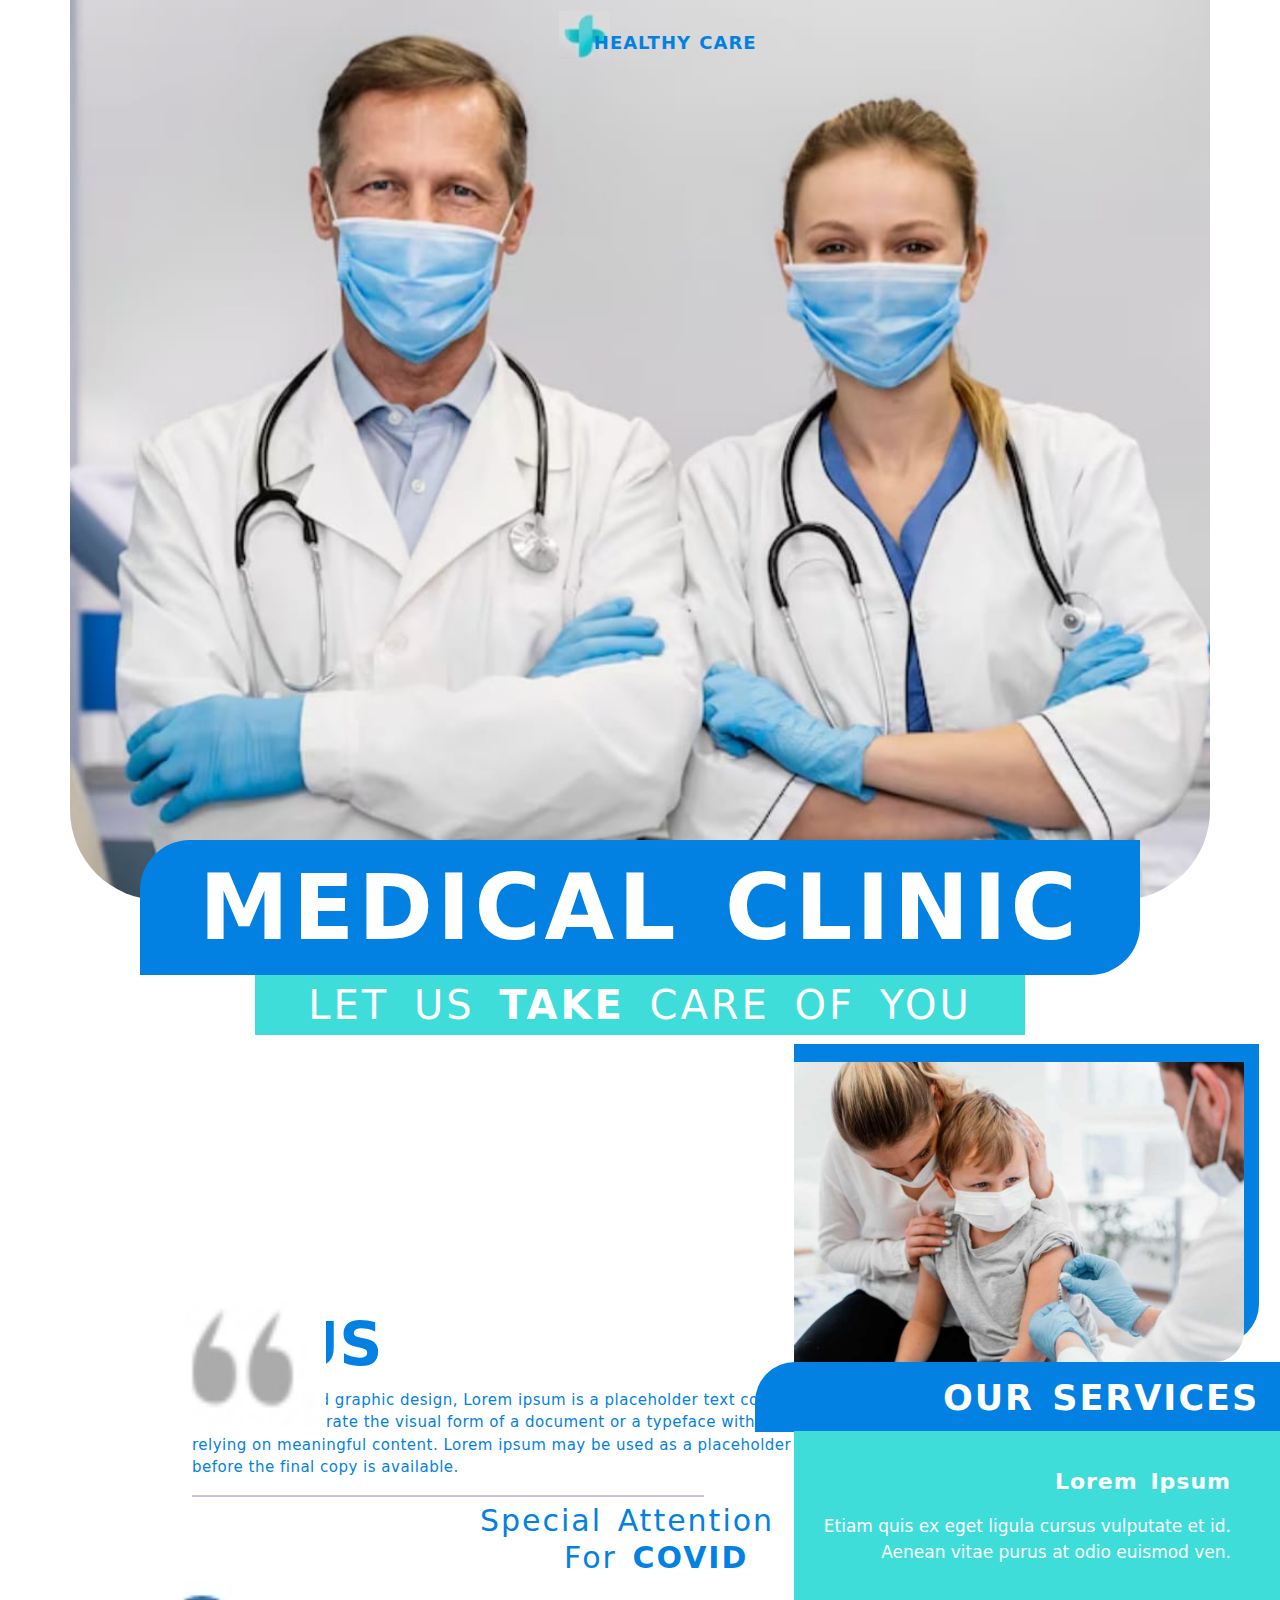
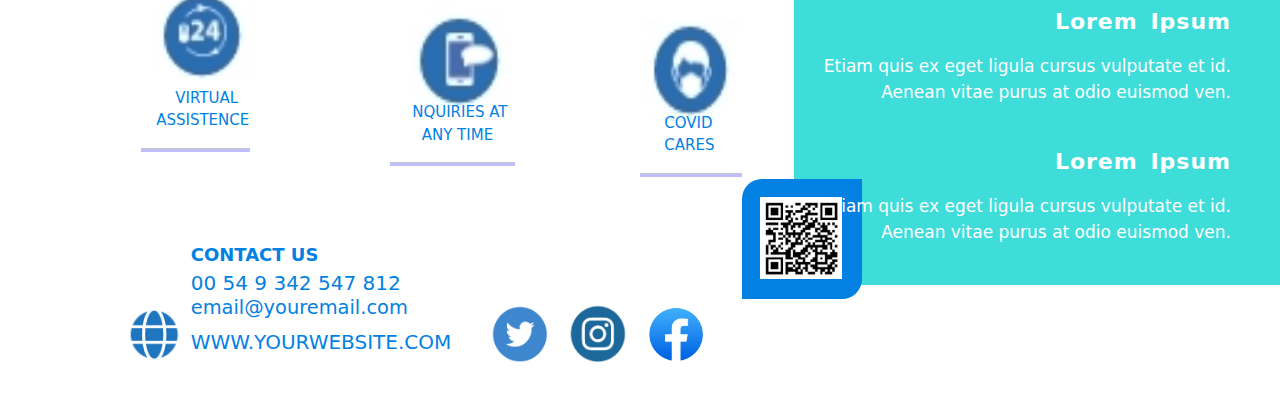
<file: index.html>
<html>

<head>
    <link href="https://cdn.jsdelivr.net/npm/bootstrap@5.3.3/dist/css/bootstrap.min.css" rel="stylesheet"
        integrity="sha384-QWTKZyjpPEjISv5WaRU9OFeRpok6YctnYmDr5pNlyT2bRjXh0JMhjY6hW+ALEwIH" crossorigin="anonymous">
    <link rel="stylesheet" href="Layout1.css">
</head>

<body>
    <div>
        <div class="container picture">
            <center>
                <div class="title">
                    <img src="L1.jpeg" alt="">
                    <div class="health">
                        <b>
                            <p class="care"><b>HEALTHY CARE</b></p>
                        </b>
                    </div>
                </div>
            </center>
        </div>
        <div>
            <center>
                <div class="container med">
                    <p class="text1"><b>MEDICAL CLINIC</b></p>
                </div>
                <div class="container take">
                    <p class="text2">LET US <b>TAKE</b> CARE OF YOU</p>
                </div>
            </center>
        </div>
        <div class="side">
            <div class="blue">
            </div>
            <div class="img">
            </div>
            <div class="our">
                <p class="ser">OUR SERVICES</p>
            </div>
            <div class="part2">
                <p class="head" style="padding-top: 7%;"><b>Lorem Ipsum</b></p>
                <p class="text3">Etiam quis ex eget ligula cursus
                    vulputate et id.<br>Aenean vitae purus at odio euismod ven.</p><br>
                <p class="head"><b>Lorem Ipsum</b></p>
                <p class="text3">Etiam quis ex eget ligula cursus
                    vulputate et id.<br>Aenean vitae purus at odio euismod ven.</p><br>
                <p class="head"><b>Lorem Ipsum</b></p>
                <p class="text3">Etiam quis ex eget ligula cursus
                    vulputate et id.<br>Aenean vitae purus at odio euismod ven.</p><br>
            </div>
            <div class="scan">
                <div>
                    <img src="scaner.jpeg" alt="" class="qr">
                </div>
            </div>
        </div>
        <div class="left">
            <div class="text4">
                <p class="about">
                    ABOUT
                </p>
                <p class="us">
                    <b>US</b>
                </p>
            </div>
            <div class="pre">
                In publishing and graphic design, Lorem ipsum is a placeholder text commonly<br>
                used to demonstrate the visual form of a document or a typeface without<br>
                relying on meaningful content. Lorem ipsum may be used as a placeholder<br>
                before the final copy is available.
            </div>
        </div>
        <hr size="4%" color="blue" style="margin-right: 45%; margin-left: 15%;">
        </hr>
        <div class="text5">
            <div class="special">
                Special Attention
            </div>
            <div class="covid">
                For <b style="font-weight:800;">COVID</b>
            </div>
        </div>
        <div>
            <img src="24hr.jpeg" alt="" class="hours">
            <p class="virtual"> &nbsp; &nbsp; VIRTUAL<br>ASSISTENCE</p>
            <hr size="6%" color="blue" style="margin-right: 80.5%; margin-left: 11%;">
            </hr>
            <img src="mobile.jpeg" alt="" class="mobile">
            <p class="at">NQUIRIES AT<br> &nbsp; ANY TIME</p>
            <hr size="6%" color="blue" style="margin-right: 59.8%; margin-left: 30.5%;">
            </hr>
            <img src="mask.jpeg" alt="" class="mask">
            <p class="cc">COVID<br>CARES</p>
            <hr size="6%" color="blue" style="margin-right: 42%; margin-left: 50%;">
            </hr>
        </div>
        <div class="text6">
            <div class="contact">
                <b>CONTACT US</b>
            </div>
            <p class="num">00 54 9 342 547 812</p>
            <p class="mail">email@youremail.com</p>
            <p class="id">WWW.YOURWEBSITE.COM</p>
            <img src="browser.png" alt="" class="browser">
            <img src="twitter.png" alt="" class="twitter">
            <img src="instra.png" alt="" class="instra">
            <img src="facebook.png" alt="" class="facebook">
        </div>
        <div class="coma">
            <img src="coma.jpeg" alt="" style="width: 160px; height: 160px;">
        </div>
    </div>
</body>

</html>
</file>
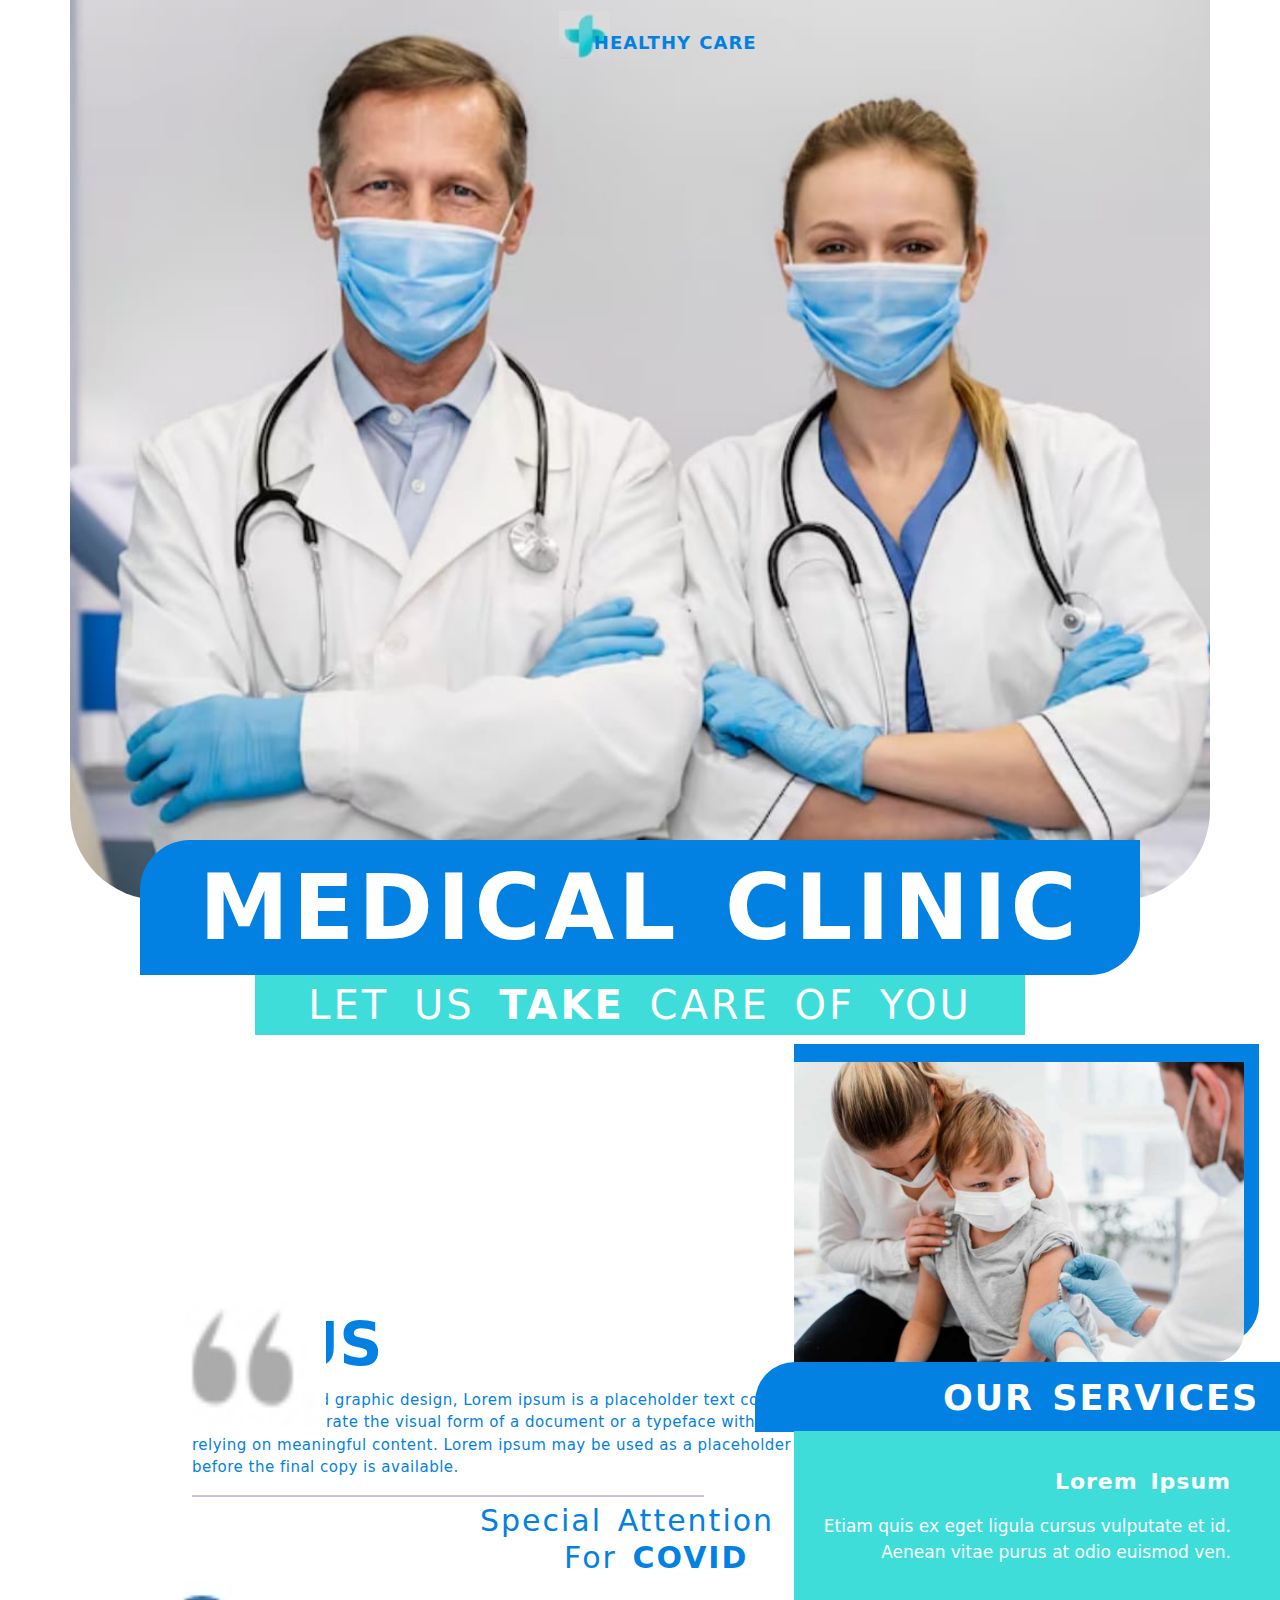
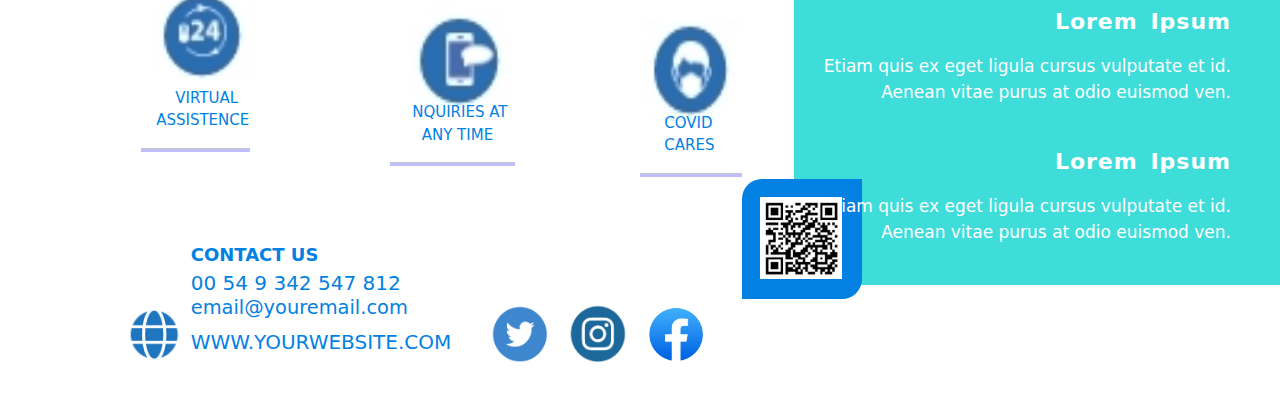
<file: Layout1.html>
<html>

<head>
    <link href="https://cdn.jsdelivr.net/npm/bootstrap@5.3.3/dist/css/bootstrap.min.css" rel="stylesheet"
        integrity="sha384-QWTKZyjpPEjISv5WaRU9OFeRpok6YctnYmDr5pNlyT2bRjXh0JMhjY6hW+ALEwIH" crossorigin="anonymous">
    <link rel="stylesheet" href="Layput1.css">
</head>

<body>
    <div>
        <div class="container picture">
            <center>
                <div class="title">
                    <img src="L1.jpeg" alt="">
                    <div class="health">
                        <b>
                            <p class="care"><b>HEALTHY CARE</b></p>
                        </b>
                    </div>
                </div>
            </center>
        </div>
        <div>
            <center>
                <div class="container med">
                    <p class="text1"><b>MEDICAL CLINIC</b></p>
                </div>
                <div class="container take">
                    <p class="text2">LET US <b>TAKE</b> CARE OF YOU</p>
                </div>
            </center>
        </div>
        <div class="side">
            <div class="blue">
            </div>
            <div class="img">
            </div>
            <div class="our">
                <p class="ser">OUR SERVICES</p>
            </div>
            <div class="part2">
                <p class="head" style="padding-top: 7%;"><b>Lorem Ipsum</b></p>
                <p class="text3">Etiam quis ex eget ligula cursus
                    vulputate et id.<br>Aenean vitae purus at odio euismod ven.</p><br>
                <p class="head"><b>Lorem Ipsum</b></p>
                <p class="text3">Etiam quis ex eget ligula cursus
                    vulputate et id.<br>Aenean vitae purus at odio euismod ven.</p><br>
                <p class="head"><b>Lorem Ipsum</b></p>
                <p class="text3">Etiam quis ex eget ligula cursus
                    vulputate et id.<br>Aenean vitae purus at odio euismod ven.</p><br>
            </div>
            <div class="scan">
                <div>
                    <img src="scaner.jpeg" alt="" class="qr">
                </div>
            </div>
        </div>
        <div class="left">
            <div class="text4">
                <p class="about">
                    ABOUT
                </p>
                <p class="us">
                    <b>US</b>
                </p>
            </div>
            <div class="pre">
                In publishing and graphic design, Lorem ipsum is a placeholder text commonly<br>
                used to demonstrate the visual form of a document or a typeface without<br>
                relying on meaningful content. Lorem ipsum may be used as a placeholder<br>
                before the final copy is available.
            </div>
        </div>
        <hr size="4%" color="blue" style="margin-right: 45%; margin-left: 15%;">
        </hr>
        <div class="text5">
            <div class="special">
                Special Attention
            </div>
            <div class="covid">
                For <b style="font-weight:800;">COVID</b>
            </div>
        </div>
        <div>
            <img src="24hr.jpeg" alt="" class="hours">
            <p class="virtual"> &nbsp; &nbsp; VIRTUAL<br>ASSISTENCE</p>
            <hr size="6%" color="blue" style="margin-right: 80.5%; margin-left: 11%;">
            </hr>
            <img src="mobile.jpeg" alt="" class="mobile">
            <p class="at">NQUIRIES AT<br> &nbsp; ANY TIME</p>
            <hr size="6%" color="blue" style="margin-right: 59.8%; margin-left: 30.5%;">
            </hr>
            <img src="mask.jpeg" alt="" class="mask">
            <p class="cc">COVID<br>CARES</p>
            <hr size="6%" color="blue" style="margin-right: 42%; margin-left: 50%;">
            </hr>
        </div>
        <div class="text6">
            <div class="contact">
                <b>CONTACT US</b>
            </div>
            <p class="num">00 54 9 342 547 812</p>
            <p class="mail">email@youremail.com</p>
            <p class="id">WWW.YOURWEBSITE.COM</p>
            <img src="browser.png" alt="" class="browser">
            <img src="twitter.png" alt="" class="twitter">
            <img src="instra.png" alt="" class="instra">
            <img src="facebook.png" alt="" class="facebook">
        </div>
        <div class="coma">
            <img src="coma.jpeg" alt="" style="width: 160px; height: 160px;">
        </div>
    </div>
</body>

</html>
</file>
<file: Layout1.css>
.picture{
    background-image: url("layout1bgimg.jpeg");
    background-repeat: no-repeat;
    background-size: cover;
    height: 100%;
    border-bottom-left-radius: 90px;
    border-bottom-right-radius: 90px;
}
.title{
    margin-right: 10%;
    padding-top: 1%;
}
.health{
    margin-top: -4.8%;
    margin-left: 11%;
}
.care{
    font-size: 18;
    color: rgb(3, 129, 226);
    position: relative;
    bottom: 2%;
    margin-top: 2%;
    margin-left: 8%;
    letter-spacing: 1px;
    word-spacing: 1px;
}
.med{
    background-color:  rgb(3, 129, 226);
    width: 1000px;
    position: relative;
    top: -60px;
    border-bottom-right-radius: 50px;
    border-top-left-radius: 50px;
}
.text1{
    font-size: 90;
    color: white;
    letter-spacing: 4px;
    word-spacing: 10px;
}
.take{
    background-color:  rgb(62, 221, 218);
    width: 770px;
    position: relative;
    top: -76px;
}
.text2{
    font-size: 40;
    color: white;
    letter-spacing: 3px;
    word-spacing: 9px;
}
.blue{
    background-color:  rgb(3, 129, 226);
    width: 465px;
    height: 300px;
    margin-left: 62%;
    margin-top: -6.5%;
    border-bottom-right-radius: 40px;
}
.img{
    background-image: url(sideimg.jpeg);
    background-repeat: no-repeat;
    background-size: cover;
    width: 450px;
    height: 300px;
    margin-left: 62%;
    margin-top: -22%;
    border-bottom-right-radius: 30px;
}
.our{
    background-color: rgb(3, 129, 226);
    width: 529px;
    height: 70px;
    margin-left: 59%;
    border-top-left-radius: 40px;
}
.ser{
    font-size: 35;
    color: white;
    text-align: right;
    letter-spacing: 2px;
    word-spacing: 4px;
    padding-right: 25px;
    padding-top: 10px;
    font-weight: 600;
}
.part2{
    background-color: rgb(62, 221, 218);
    width: 486px;
    margin-left: 62%;
    margin-top: -1px;
}
.head{
    font-size: 22;
    color: white;
    text-align: right;
    padding-right: 10%;
    letter-spacing: 1px;
    word-spacing: 4px;
}
.text3{
    font-size: 17;
    color: white;
    text-align: right;
    padding-right: 10%;
    padding-left: 30px;
}
.scan{
    background-color: rgb(3, 129, 226);
    width: 120px;
    height: 120px;
    margin-left: 58%;
    margin-top: -8.3%;
    /* position: relative;
    bottom: 120px; */
    border-bottom-right-radius: 20px;
    border-top-left-radius: 20px;
}
.qr{
    width: 100px;
    height: 100px;
    padding-left: 15%;
    padding-top: 15%;
}
/* .coma{
    width: 100px;
    height: 100px;
    margin-top: 0%;
} */
.about{
    font-size: 30;
    color: rgb(3, 129, 226);
    margin-top: -45%;
    margin-left: 15%;
    margin-bottom: 3%;
}
.us{
    font-size: 60;
    font-weight: 700;
    color: rgb(3, 129, 226);
    margin-left: 22.7%;
    margin-top: -8.4%;
    margin-bottom: 2%;
}
.pre{
    font-size: 15;
    color: rgb(3, 129, 226);
    margin-left: 15%;
    margin-top: -2%;
    letter-spacing: 0.5px;
}
.text5{
    margin-left: 37.5%;
}
.special{
    font-size: 30;
    color: rgb(3, 129, 226);
    letter-spacing: 2px;
    word-spacing: 4px;
    margin-top: -1.8%;
}
.covid{
    font-size: 30;
    color: rgb(3, 129, 226);
    letter-spacing: 2px;
    word-spacing: 4px;
    margin-left: 10.5%;
    margin-top: -1%;
}
.hours{
    width: 100px;
    height: 100px;
    margin-left: 12%;
}
.mobile{
    width: 100px;
    height: 100px;
    margin-left: 32%;
    margin-top: -12.7%;
}
.mask{
    width: 100px;
    height: 100px;
    margin-left: 50%;
    margin-top: -12.6%;
}
.virtual{
    font-size: 15;
    color: rgb(3, 129, 226);
    margin-left: 12.2%;
    margin-top: 0.5%;
    font-weight: 500;
}
.at{
    font-size: 15;
    color: rgb(3, 129, 226);
    margin-left: 32.2%;
    margin-top: -5.2%;
    font-weight: 500;
}
.cc{
    font-size: 15;
    color: rgb(3, 129, 226);
    margin-left: 51.9%;
    margin-top: -5.5%;
    font-weight: 500;
}
.contact{
    font-size: 18;
    color: rgb(3, 129, 226);
    font-weight: 600;
    margin-top: 5%;
    margin-left: 14.9%;
}
.num{
    font-size: 20;
    color: rgb(3, 129, 226);
    margin-left: 14.9%;
}
.mail{
    font-size: 19.4;
    color: rgb(3, 129, 226);
    margin-left: 14.9%;
    margin-top: -1.6%;
}
.id{
    font-size: 20;
    color: rgb(3, 129, 226);
    margin-left: 14.9%;
    margin-top: -0.9%;
}
.browser{
    width: 60px;
    height: 60px;
    margin-left: 9.7%;
    margin-top: -8%;
}
.twitter{
    width: 60px;
    height: 60px;
    margin-left: 23.5%;
    margin-top: -8%;
}
.instra{
    width: 60px;
    height: 60px;
    margin-left: 1%;
    margin-top: -8%;
}
.facebook{
    width: 60px;
    height: 60px;
    margin-left: 1%;
    margin-top: -8%;
}
.coma{
    /* width: 1000px;
    height: 1000px; */
    margin-top: -57%;
    margin-left: 13%;
}
</file>
<file: Layput1.css>
.picture{
    background-image: url("layout1bgimg.jpeg");
    background-repeat: no-repeat;
    background-size: cover;
    height: 100%;
    border-bottom-left-radius: 90px;
    border-bottom-right-radius: 90px;
}
.title{
    margin-right: 10%;
    padding-top: 1%;
}
.health{
    margin-top: -4.8%;
    margin-left: 11%;
}
.care{
    font-size: 18;
    color: rgb(3, 129, 226);
    position: relative;
    bottom: 2%;
    margin-top: 2%;
    margin-left: 8%;
    letter-spacing: 1px;
    word-spacing: 1px;
}
.med{
    background-color:  rgb(3, 129, 226);
    width: 1000px;
    position: relative;
    top: -60px;
    border-bottom-right-radius: 50px;
    border-top-left-radius: 50px;
}
.text1{
    font-size: 90;
    color: white;
    letter-spacing: 4px;
    word-spacing: 10px;
}
.take{
    background-color:  rgb(62, 221, 218);
    width: 770px;
    position: relative;
    top: -76px;
}
.text2{
    font-size: 40;
    color: white;
    letter-spacing: 3px;
    word-spacing: 9px;
}
.blue{
    background-color:  rgb(3, 129, 226);
    width: 465px;
    height: 300px;
    margin-left: 62%;
    margin-top: -6.5%;
    border-bottom-right-radius: 40px;
}
.img{
    background-image: url(sideimg.jpeg);
    background-repeat: no-repeat;
    background-size: cover;
    width: 450px;
    height: 300px;
    margin-left: 62%;
    margin-top: -22%;
    border-bottom-right-radius: 30px;
}
.our{
    background-color: rgb(3, 129, 226);
    width: 529px;
    height: 70px;
    margin-left: 59%;
    border-top-left-radius: 40px;
}
.ser{
    font-size: 35;
    color: white;
    text-align: right;
    letter-spacing: 2px;
    word-spacing: 4px;
    padding-right: 25px;
    padding-top: 10px;
    font-weight: 600;
}
.part2{
    background-color: rgb(62, 221, 218);
    width: 486px;
    margin-left: 62%;
    margin-top: -1px;
}
.head{
    font-size: 22;
    color: white;
    text-align: right;
    padding-right: 10%;
    letter-spacing: 1px;
    word-spacing: 4px;
}
.text3{
    font-size: 17;
    color: white;
    text-align: right;
    padding-right: 10%;
    padding-left: 30px;
}
.scan{
    background-color: rgb(3, 129, 226);
    width: 120px;
    height: 120px;
    margin-left: 58%;
    margin-top: -8.3%;
    /* position: relative;
    bottom: 120px; */
    border-bottom-right-radius: 20px;
    border-top-left-radius: 20px;
}
.qr{
    width: 100px;
    height: 100px;
    padding-left: 15%;
    padding-top: 15%;
}
/* .coma{
    width: 100px;
    height: 100px;
    margin-top: 0%;
} */
.about{
    font-size: 30;
    color: rgb(3, 129, 226);
    margin-top: -45%;
    margin-left: 15%;
    margin-bottom: 3%;
}
.us{
    font-size: 60;
    font-weight: 700;
    color: rgb(3, 129, 226);
    margin-left: 22.7%;
    margin-top: -8.4%;
    margin-bottom: 2%;
}
.pre{
    font-size: 15;
    color: rgb(3, 129, 226);
    margin-left: 15%;
    margin-top: -2%;
    letter-spacing: 0.5px;
}
.text5{
    margin-left: 37.5%;
}
.special{
    font-size: 30;
    color: rgb(3, 129, 226);
    letter-spacing: 2px;
    word-spacing: 4px;
    margin-top: -1.8%;
}
.covid{
    font-size: 30;
    color: rgb(3, 129, 226);
    letter-spacing: 2px;
    word-spacing: 4px;
    margin-left: 10.5%;
    margin-top: -1%;
}
.hours{
    width: 100px;
    height: 100px;
    margin-left: 12%;
}
.mobile{
    width: 100px;
    height: 100px;
    margin-left: 32%;
    margin-top: -12.7%;
}
.mask{
    width: 100px;
    height: 100px;
    margin-left: 50%;
    margin-top: -12.6%;
}
.virtual{
    font-size: 15;
    color: rgb(3, 129, 226);
    margin-left: 12.2%;
    margin-top: 0.5%;
    font-weight: 500;
}
.at{
    font-size: 15;
    color: rgb(3, 129, 226);
    margin-left: 32.2%;
    margin-top: -5.2%;
    font-weight: 500;
}
.cc{
    font-size: 15;
    color: rgb(3, 129, 226);
    margin-left: 51.9%;
    margin-top: -5.5%;
    font-weight: 500;
}
.contact{
    font-size: 18;
    color: rgb(3, 129, 226);
    font-weight: 600;
    margin-top: 5%;
    margin-left: 14.9%;
}
.num{
    font-size: 20;
    color: rgb(3, 129, 226);
    margin-left: 14.9%;
}
.mail{
    font-size: 19.4;
    color: rgb(3, 129, 226);
    margin-left: 14.9%;
    margin-top: -1.6%;
}
.id{
    font-size: 20;
    color: rgb(3, 129, 226);
    margin-left: 14.9%;
    margin-top: -0.9%;
}
.browser{
    width: 60px;
    height: 60px;
    margin-left: 9.7%;
    margin-top: -8%;
}
.twitter{
    width: 60px;
    height: 60px;
    margin-left: 23.5%;
    margin-top: -8%;
}
.instra{
    width: 60px;
    height: 60px;
    margin-left: 1%;
    margin-top: -8%;
}
.facebook{
    width: 60px;
    height: 60px;
    margin-left: 1%;
    margin-top: -8%;
}
.coma{
    /* width: 1000px;
    height: 1000px; */
    margin-top: -57%;
    margin-left: 13%;
}
</file>
